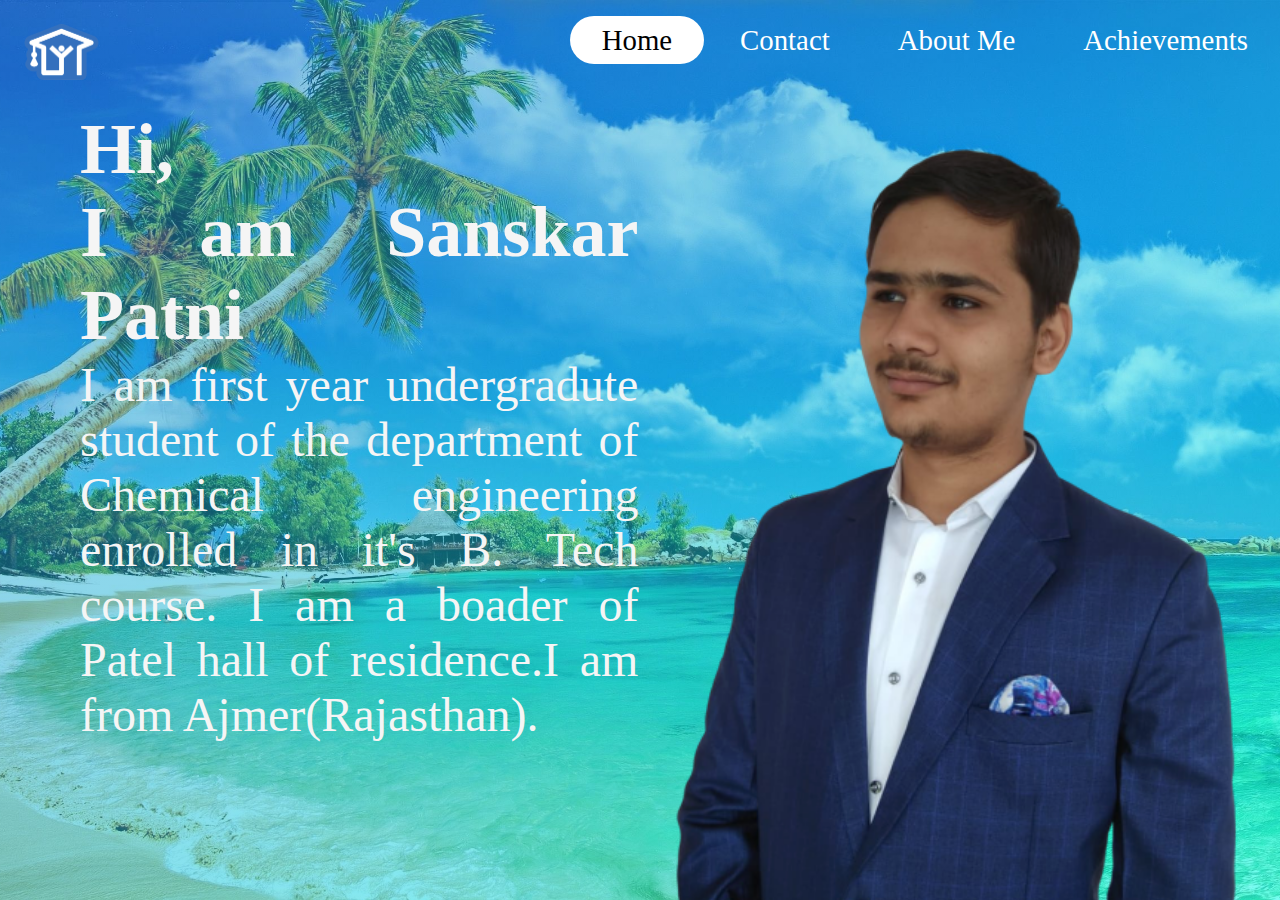
<file: index.html>
<!doctype html>
<html>
<head>
    <title>My Portfolio</title>

    <meta charset="utf-8" />
    <meta http-equiv="Content-type" content="text/html; charset=utf-8" />
    <meta name="viewport" content="width=device-width, initial-scale=1" />
    
    <link rel="stylesheet" type="text/css" href="style.css">
    

    
    </style>    
</head>

    <div class="home">
        <div class="home-logo">
            <img src="images/logo.png" alt="logo">
        </div>
        <div class="home-menu">
            <ul>
                <li><a class="home-menu-active" href="#">Home</a></li>
                <li><a href="contact.html">Contact</a></li>
                
                <li><a href="aboutme.html">About Me</a></li>
                <li><a href="achievments.html">Achievements</a></li>
            </ul>
        </div>
        <div class="image">
            <img src="images/Me-1.png" alt="">
        </div>
        <div class="intro">
            <h1 class="intro-hi">Hi,</h1>
            <h1 class="intro-name">I am Sanskar Patni</h1>      
            <p>I am first year undergradute student of the department of Chemical engineering enrolled in it's B. Tech course. I am a boader of Patel hall of residence.I am from Ajmer(Rajasthan).</p>      
        </div>
    </div>
    
<body>
<div>
   
</div>
</body>
</html>
</file>
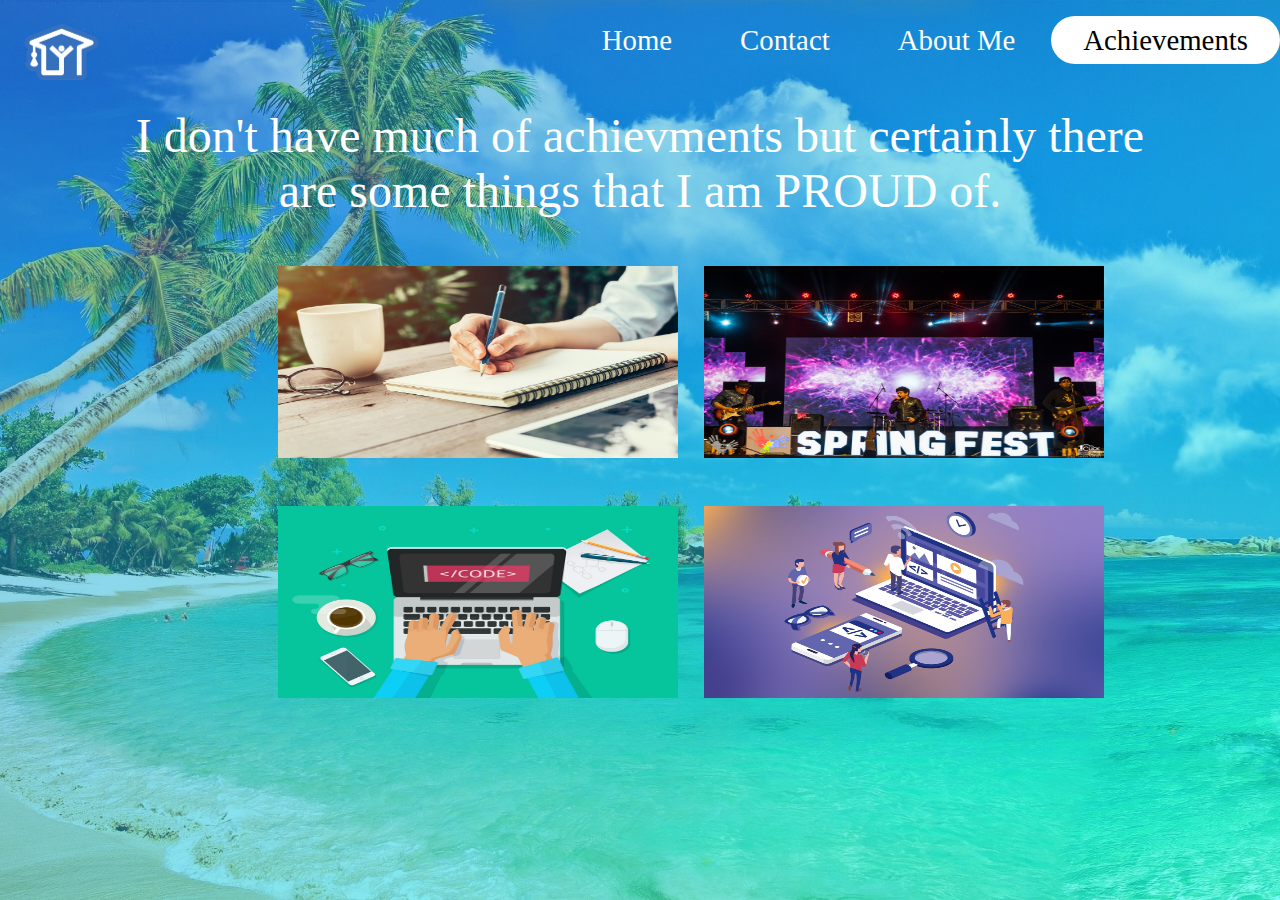
<file: achievments.html>
<!doctype html>
<html>
<head>
    <title>My Portfolio|Achievments</title>

    <meta charset="utf-8" />
    <meta http-equiv="Content-type" content="text/html; charset=utf-8" />
    <meta name="viewport" content="width=device-width, initial-scale=1" />
    
    <link rel="stylesheet" type="text/css" href="style.css">
    
    </style>    
</head>

    <div class="home">
        <div class="home-logo">
            <img src="images/logo.png" alt="logo">
        </div>
        <div class="home-menu">
            <ul>
                <li><a  href="index.html">Home</a></li>
                <li><a  href="contact.html">Contact</a></li>
                
                <li><a href="aboutme.html">About Me</a></li>
                <li><a class="home-menu-active" href="achievments.html">Achievements</a></li>
            </ul>
        </div>
        <div class="text">
            <p>I don't have much of achievments but certainly there are some things that I am PROUD of. </p>
        </div>
        <div class="images">
            <div class="images-left">
                <img class="study-image" src="images/study.jpg" alt="">
                <div class="study">
                    <h1>JEE Advanced</h1>
                    <p>Whatever I have Done in my life but Clearing Jee Advanced Still remains number one. Well thats a thing I am too much proud of. And I think that'll always be one of my greatest achievments </p>
                </div>
                <img class="code-image" src="images/code.jpg" alt="">
                <div class="code">
                    <h1>Coding</h1>
                    <p>Well I just started coding after I joined the Institute but I have to say that it has become a vital part of who I am, I love everything about it and actually the achievement part is th Ex in PDS </p>
                </div>
            </div>
            <div class="images-right">
                <img class="sf-image" src="images/springfest.jpg" alt="">
                <div class="sf">
                    <h1>Spring Fest 2020</h1>
                    <p>I was an ASM for SF 2020. That whole journey tought me a lot and I think I came out of it as a much better version of myself. Those 3 days will always have a special space in my heart. </p>
                
                </div>
                <img class="web-image" src="images/web.jpg" alt="">
                <div class="web">
                    <h1>Web Development</h1>
                    <p>Well I just started with WEb Development. Actually this site is my second peice of work.I consider all these projects as achievements because I never thought I could build a whole website</p>
                </div>
            </div>
        </div>
    </div>
    
<body>
<div>
   
</div>
</body>
</html>
</file>
<file: style.css>
* {
  padding: 0;
  margin: 0; }

html {
  font-size: 100%; }

.home {
  background-image: linear-gradient(to bottom right, rgba(45, 131, 201, 0.507), #00fdf081), url(images/800794-full-screen-desktop-wallpaper-2560x1600-hd.jpg);
  height: 100vh;
  overflow: hidden;
  background-size: cover;
  background-position: top; }
  .home-logo {
    display: inline-block;
    width: 6rem;
    margin: 1.5rem; }
    .home-logo img {
      height: 3.5rem; }
  .home-menu {
    max-width: 120.0rem;
    margin-top: 1.5rem;
    display: inline-block;
    float: right; }
    .home-menu::after {
      content: "";
      display: table;
      clear: both; }
    .home-menu-active {
      background-color: white;
      color: black !important; }
    .home-menu ul {
      list-style: none;
      float: right; }
      .home-menu ul li {
        display: inline; }
        .home-menu ul li a {
          text-decoration: none;
          border-radius: 100px;
          color: white;
          padding: .5rem 2.0rem;
          margin: .0rem;
          font-size: 1.8rem;
          size: 200%;
          transition: ease 0.4s;
          cursor: pointer; }
          .home-menu ul li a:hover {
            background-color: white;
            color: black; }

.image img {
  float: right;
  height: 95vh; }

.intro {
  margin-left: 5rem;
  font-family: cursive;
  color: whitesmoke;
  text-align: justify; }
  .intro-hi {
    animation: moveleft;
    animation-duration: 1s; }
  .intro-name {
    animation: moveleft;
    animation-duration: 1s;
    animation-delay: 1s;
    animation-fill-mode: backwards; }
  .intro h1 {
    font-size: 4.5rem; }
  .intro p {
    font-size: 3rem;
    animation: moveleft;
    animation-duration: 1s;
    animation-delay: 2s;
    animation-fill-mode: backwards; }

@keyframes moveleft {
  0% {
    opacity: 0;
    transform: translateX(-10rem); }
  80% {
    transform: translateX(2rem); }
  100% {
    opacity: 1;
    transform: translateX(0); } }

@keyframes type {
  0% {
    opacity: 0; }
  100% {
    opacity: 1; } }

.icon {
  position: absolute;
  top: 60%;
  left: 50%;
  transform: translate(-50%, -50%);
  text-align: center;
  width: 100%; }
  .icon-botton {
    display: inline-block;
    width: 11rem;
    height: 11rem;
    background-color: rgba(226, 226, 226, 0.781);
    margin: 1.5rem;
    border-radius: 30%;
    overflow: hidden;
    position: relative;
    animation: in ease-in;
    animation-duration: 2s; }
    .icon-botton i {
      font-size: 7rem;
      line-height: 11rem;
      color: rgba(0, 0, 0, 0.788); }
    .icon-botton:hover i {
      transform: scale(1.2);
      opacity: 1; }
    .icon-botton:hover .fb {
      color: #3b5998; }
    .icon-botton:hover .tw {
      color: #00acee; }
    .icon-botton:hover .lk {
      color: #0e76a8; }
    .icon-botton:hover .wh {
      color: #4FCE5D; }
    .icon-botton:hover .ig {
      background: radial-gradient(circle at 30% 107%, #fdf497 0%, #fdf497 5%, #fd5949 45%, #d6249f 60%, #285AEB 90%);
      -webkit-background-clip: text;
      -webkit-text-fill-color: transparent; }
    .icon-botton:hover .call {
      color: blue; }
    .icon-botton:hover::before {
      animation: eff .7s 1; }
    .icon-botton::before {
      content: "";
      position: absolute;
      width: 120%;
      height: 120%;
      background: black;
      transform: rotate(45deg);
      left: -110%;
      top: 90%; }

@keyframes eff {
  0% {
    left: -110%;
    top: 90%; }
  50% {
    left: 10%;
    top: -30%; }
  100% {
    top: 90%;
    left: -110%; } }

@keyframes efg {
  0% {
    left: -110%;
    top: 90%; }
  50% {
    left: 10%;
    top: -30%; }
  100% {
    top: -10%;
    left: -10%; } }

@keyframes in {
  0% {
    opacity: 0; }
  100% {
    opacity: 1; } }

.social p {
  font-size: 3.2rem;
  animation: moveleft;
  animation-duration: 1s;
  text-align: justify;
  margin: 5rem;
  margin-top: 3rem;
  color: white;
  font-style: cursive; }

.fig {
  float: left;
  width: 25%; }
  .fig-icon {
    margin: 0 15rem;
    text-align: center;
    width: 100%; }
    .fig-icon-button {
      display: block;
      width: 6rem;
      height: 6rem;
      background-color: rgba(226, 226, 226, 0.781);
      margin: .75rem;
      border-radius: 30%;
      overflow: hidden;
      position: relative;
      animation: in ease-in;
      animation-duration: 2s;
      transition: .6s ease; }
      .fig-icon-button i {
        font-size: 4rem;
        line-height: 6rem;
        color: rgba(0, 0, 0, 0.788);
        transition: .7s ease; }
      .fig-icon-button:hover i {
        transform: scale(1.2);
        opacity: 1;
        color: white; }
      .fig-icon-button:hover + .description {
        opacity: 1 !important;
        transition-delay: .6s; }
      .fig-icon-button:hover::before {
        animation: efg .7s 1;
        top: -10%;
        left: -10%; }
      .fig-icon-button::before {
        content: "";
        position: absolute;
        width: 120%;
        height: 120%;
        background: black;
        transform: rotate(45deg);
        left: -110%;
        top: 90%; }

.description {
  background-color: rgba(226, 226, 226, 0.781);
  margin-top: 0.75rem;
  border-radius: 2rem;
  height: 26.3rem;
  position: absolute;
  width: 60rem;
  transform: translate(-50%, -50%);
  top: 66%;
  left: 60%;
  display: block;
  opacity: 0 !important;
  transition: 1s ease;
  margin-right: 15%;
  opacity: 1; }
  .description h1 {
    text-align: center;
    font-size: 3.5rem; }
  .description p {
    margin: 2rem;
    text-align: justify;
    font-size: 2rem; }

.text {
  margin: 0 auto;
  width: 80%;
  text-align: center;
  font-size: 3rem;
  color: white;
  font-family: cursive;
  margin-bottom: 3rem;
  animation: moveleft 2s; }

.images-left {
  width: 40%;
  float: left;
  margin-left: 5%;
  position: relative; }

.images-right {
  width: 40%;
  float: right;
  margin-right: 5%;
  position: relative; }

.study {
  height: 12rem;
  position: absolute;
  top: 0;
  left: 13.4rem;
  text-align: center;
  color: white;
  backface-visibility: hidden;
  transform: rotateX(-180deg);
  width: 25rem;
  display: block;
  float: right;
  perspective: 300rem;
  transition: 1.5s ease;
  transform: rotateY(-180deg);
  background-image: linear-gradient(to bottom right, #00aeff, #0084ff);
  margin-bottom: 3rem; }
  .study h1 {
    font-size: 2.5rem; }
  .study p {
    font-size: 1.5rem; }
  .study-image:hover + .study {
    transform: rotateY(0deg); }
  .study-image:hover {
    transform: rotateY(-180deg); }
  .study-image {
    position: absolute;
    top: 0;
    animation: in ease-in;
    animation-duration: 2s;
    left: 13.4rem;
    backface-visibility: hidden;
    height: 12rem;
    width: 25rem;
    display: block;
    transition: 1.5s ease;
    float: right;
    margin-bottom: 3rem; }

.code {
  height: 12rem;
  position: absolute;
  top: 15rem;
  left: 13.4rem;
  transform: rotateX(-180deg);
  text-align: center;
  color: white;
  width: 25rem;
  display: block;
  float: right;
  margin-bottom: 3rem;
  perspective: 300rem;
  transition: 1.5s ease;
  transform: rotateY(-180deg);
  background-image: linear-gradient(to bottom right, #00aeff, #0084ff);
  backface-visibility: hidden;
  background-color: red; }
  .code h1 {
    font-size: 2.5rem; }
  .code p {
    font-size: 1.5rem; }
  .code-image:hover + .code {
    transform: rotateY(0deg); }
  .code-image:hover {
    transform: rotateY(-180deg); }
  .code-image {
    position: absolute;
    top: 15rem;
    animation: in ease-in;
    animation-duration: 2s;
    left: 13.4rem;
    backface-visibility: hidden;
    height: 12rem;
    width: 25rem;
    display: block;
    transition: 1.5s ease;
    float: right;
    margin-bottom: 3rem; }

.sf {
  height: 12rem;
  position: absolute;
  top: 0rem;
  left: 0rem;
  backface-visibility: hidden;
  transform: rotateX(-180deg);
  text-align: center;
  color: white;
  width: 25rem;
  display: block;
  perspective: 300rem;
  transition: 1.5s ease;
  transform: rotateY(-180deg);
  background-image: linear-gradient(to bottom right, #00aeff, #0084ff);
  margin-bottom: 3rem;
  background-color: red; }
  .sf h1 {
    font-size: 2.5rem; }
  .sf p {
    font-size: 1.5rem; }
  .sf-image:hover + .sf {
    transform: rotateY(0deg); }
  .sf-image:hover {
    transform: rotateY(-180deg); }
  .sf-image {
    position: absolute;
    top: 0rem;
    animation: in ease-in;
    animation-duration: 2s;
    left: 0rem;
    backface-visibility: hidden;
    height: 12rem;
    width: 25rem;
    display: block;
    transition: 1.5s ease;
    margin-bottom: 3rem; }

.web {
  height: 12rem;
  position: absolute;
  top: 15rem;
  left: 0rem;
  backface-visibility: hidden;
  margin-bottom: 3rem;
  text-align: center;
  color: white;
  width: 25rem;
  display: block;
  perspective: 300rem;
  transition: 1.5s ease;
  transform: rotateY(-180deg);
  background-image: linear-gradient(to bottom right, #00aeff, #0084ff); }
  .web h1 {
    font-size: 2.5rem; }
  .web p {
    font-size: 1.5rem; }
  .web-image:hover + .web {
    transform: rotateY(0deg); }
  .web-image:hover {
    transform: rotateY(-180deg); }
  .web-image {
    position: absolute;
    top: 15rem;
    animation: in ease-in;
    animation-duration: 2s;
    left: 0rem;
    backface-visibility: hidden;
    -moz-backface-visibility: hidden;
    height: 12rem;
    width: 25rem;
    display: block;
    transition: 1.5s ease;
    margin-bottom: 3rem; }
</file>
